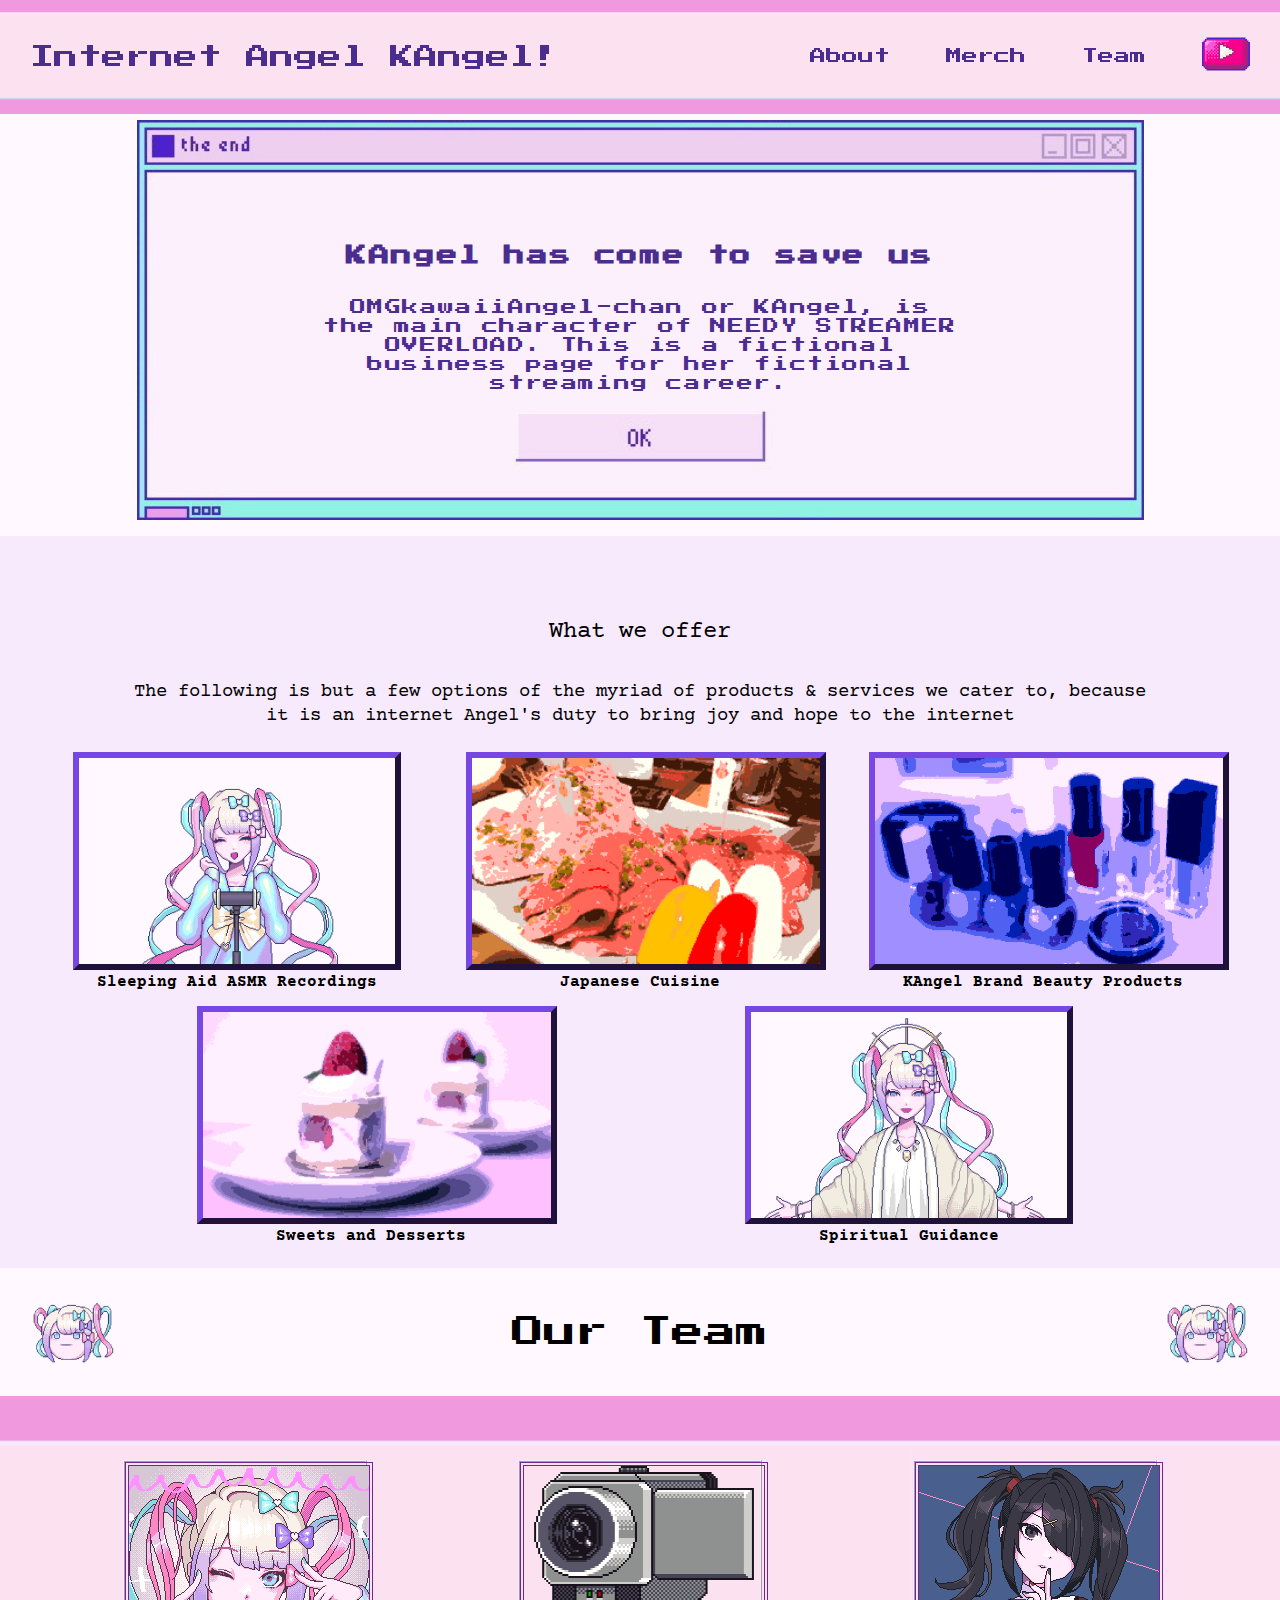
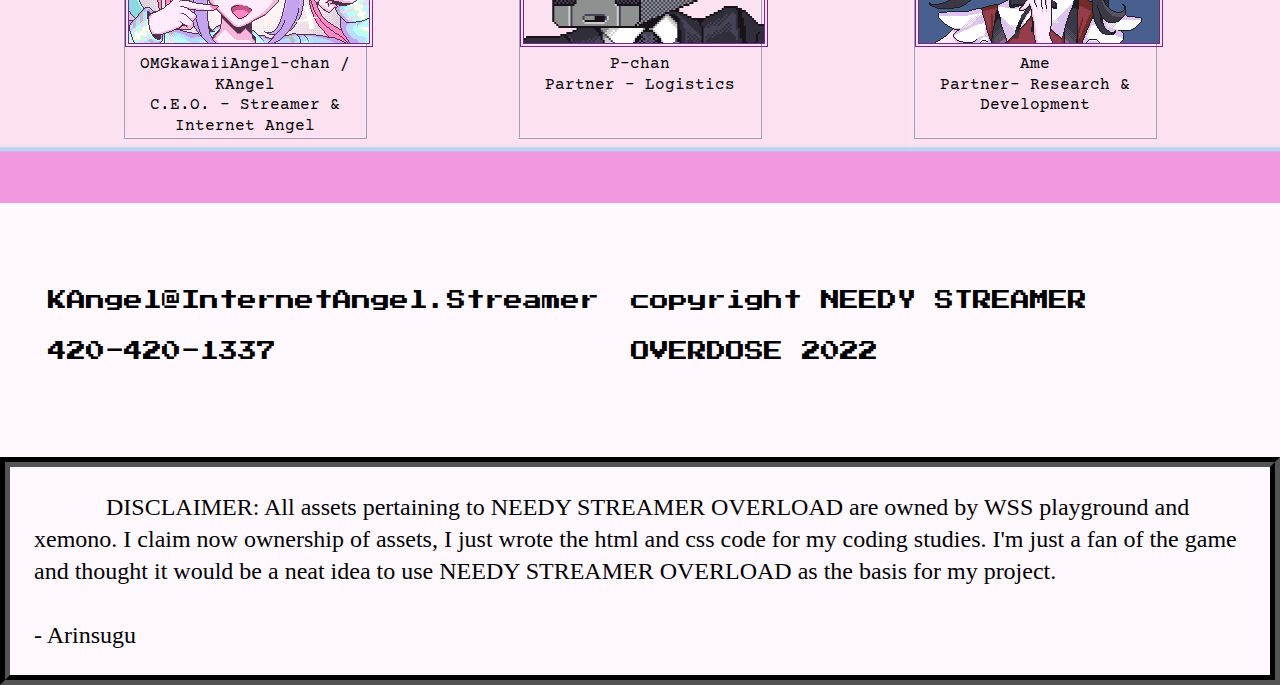
<file: Flexbox-Business/index.html>
<!DOCTYPE html>

<html>
  <head>
    <title>BLESS!</title>
    <link rel="shortcut icon" href="favicon.ico" type="image/x-icon">
    <link href="https://fonts.googleapis.com/css2?family=Courier+Prime&family=Press+Start+2P&display=swap" rel="stylesheet">
    <link rel="stylesheet" href="./Resources/reset.css">
    <link rel="stylesheet" href="./Resources/styles.css" type="text/css">
  </head>


  <body>

    <header>
      <div class="content">
        <a href="#" class="desktop logo">Internet Angel KAngel!</a>
        <a href="#" class="mobile logo"><img src="./Resources/icon_window_psyche.png"></a>
        <nav>
          <ul>
            <li><a href="#aboutkangel">About</a></li>
            <li><a href="#kangelgoodies">Merch</a></li>
            <li><a href="#p-chan">Team</a></li>
            <li><a href="https://www.instagram.com/explore/tags/needystreameroverload/"><img class="icon" src="./Resources/icon_desktop_youtube2.png" alt="instagram"></a></li>
          </ul>
        </nav>
      </div>
    </header>
  
    <div class="main">
  
      <div class="about" id="aboutkangel">
        <div class="content">
          <h2>KAngel has come to save us</h2>
          <h4>OMGkawaiiAngel-chan or KAngel, is the main character of NEEDY STREAMER OVERLOAD. This is a fictional business page for her fictional streaming career.</h4>
        </div>
      </div>
  
      <div id="kangelgoodies">
        <div class="kangelcontent">
          <div class="kcontentcontainer">
            <h2>What we offer</h2>
            <h4>The following is but a few options of the myriad of products & services we cater to, because it is an internet Angel's duty to bring joy and hope to the internet</h4>
          </div>
          <div class="merchies">
            <div class="merch">
              <img src="./Resources/ASMR.gif">
              <span>Sleeping Aid ASMR Recordings</span>
            </div>
            <div class="merch">
              <img src="./Resources/yakiniku.png">
              <span>Japanese Cuisine</span>
            </div>
            <div class="merch">
              <img src="./Resources/nerima_SDIM1416.png">
              <span>KAngel Brand Beauty Products</span>
            </div>
            <div class="merch">
              <img src="./Resources/SDIM1955.png">
              <span>Sweets and Desserts</span>
            </div>
            <div class="merch">
              <img src="./Resources/NeedyMessiahOverload.gif">
              <span>Spiritual Guidance</span>
            </div>
          </div>
        </div>
      </div>
  
      <div id="p-chan">
        <div class="pheader">
          <img src="./Resources/needy-streamer-overload-hhhhomeboyyyy.gif">
          <h2>Our Team</h2>
          <img src="./Resources/needy-streamer-overload-hhhhomeboyyyy.gif">
        </div>
        <div class="squadcontainer">
          <div class="KAngelsquad">
            <img src="./Resources/tweet_selfie_cho_start_001.png">
            <h3>OMGkawaiiAngel-chan / KAngel</h3>
            <p>C.E.O. - Streamer &amp; Internet Angel</p>
          </div>
          <div class="KAngelsquad">
            <img src="./Resources/tinder_cameraman.png">
            <h3>P-chan</h3>
            <p>Partner - Logistics</p>
          </div>
          <div class="KAngelsquad">
            <img src="./Resources/tweet_selfie_ame_cool_001.png">
            <h3>Ame</h3>
            <p>Partner- Research &amp; Development</p>
          </div>
        </div>
      </div>
  
        <div class="prayers">
          <h5 class="contact">KAngel@InternetAngel.Streamer <br> 420-420-1337 </h5>
          <h5 class="copyright">copyright NEEDY STREAMER OVERDOSE 2022</h5>
        </div>
  
    

      <!-- Below is just a disclaimer about the assets used -->
  
      <footer>
        <div class="credits">
          <p>DISCLAIMER: All assets pertaining to NEEDY STREAMER OVERLOAD are owned by WSS playground and xemono. I claim now ownership of assets, I just wrote the html and css code for my coding studies. I'm just a fan of the game and thought it would be a neat idea to use NEEDY STREAMER OVERLOAD as the basis for my project. <br><br> - Arinsugu</p>
        </div>
      </footer>
    </div>
  </body>
</html>
</file>
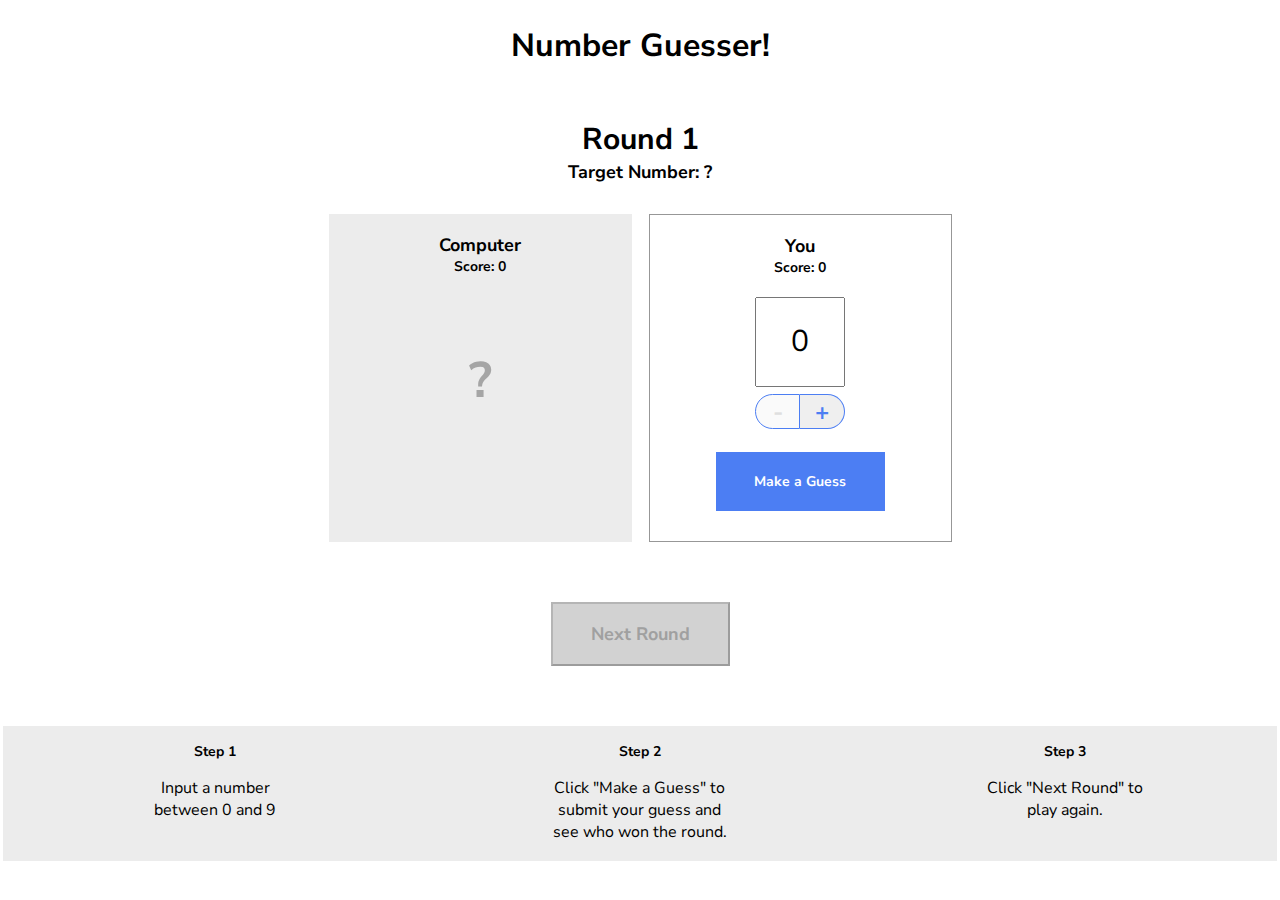
<file: Number-Guesser/index.html>
<!doctype html>

<html>
  <head>
    <title>Number Guesser</title>
    <link href="https://fonts.googleapis.com/css?family=Nunito+Sans:400,700" rel="stylesheet">
    <link rel="stylesheet" href="./style.css">
  </head>
  <body>
    <div class="game-container">
      <header>
        <h1>Number Guesser!</h1>
      </header>
      
      <div class="rounds">
        <p class="round-label">Round <span id="round-number">1</span></p>
        <p class="guess-label">Target Number: <span id="target-number">?</span></p>
      </div>

      <div class="guessing-area">
        <div class="guess computer-guess">
          <div class="guess-title">
            <p class="guess-label">Computer</p>
            <p class="score-label">Score: <span id="computer-score">0</span></p>
          </div>
          <p id="computer-guess">?</p>
          <p class="winning-text" id="computer-wins"></p>
        </div>
        <div class="guess human-guess">
          <div class="guess-title">
            <p class="guess-label">You</p>
            <p class="score-label">Score: <span id="human-score">0</span></p>
          </div>
          <input type="number" id="human-guess" min=0 max=9 value=0>
          <div class="number-controls">
            <button class="number-control left" id="subtract" disabled>-</button>
            <button class="number-control right" id="add">+</button>
          </div>
          <button class="button" id="guess">Make a Guess</button>
        </div>
      </div>

      <div class="next-round-container">
        <button class="button" id="next-round" disabled>Next Round</button>
      </div>

    </div>
    
    <div class="instructions">
      <div class="instruction">
        <h3>Step 1</h3>
        <p>Input a number between 0 and 9</p>
      </div>
      <div class="instruction">
        <h3>Step 2</h3>
        <p>Click "Make a Guess" to submit your guess and see who won the round.</p>
      </div>
      <div class="instruction">
        <h3>Step 3</h3>
        <p>Click "Next Round" to play again.</p>
      </div>
    </div>

    <script src="./script.js"></script>
    <script src="./game.js"></script>
  </body>
</html>
</file>
<file: Flexbox-Business/Resources/styles.css>
body {
  font-family: 'Courier Prime', Courier, monospace;
  background-color: #FFF8FF;
}

header {
  position: fixed;
  width: 100%;
  background-image: url('./login_0.png');
  background-position: center;
  background-size: contain;
  z-index: 5;
  font-family: 'Press Start 2P', 'Courier New', monospace;
}

header .content {
  display: flex;
  align-items: center;
  padding: 1.875rem;
}

header .logo {
  flex: 1;
  font-size: 2rem;
}

.content .mobile {
  display: none;
}

header nav ul {
  display: flex;
  align-items: center;
}

nav li {
  padding-left: 3.5rem;
}

nav a {
  vertical-align: bottom;
  line-height: 1.6;
  font-size: 1rem;
}

header a {
  color:#4B2D8F;
}

nav.icon {
  padding-left: .75rem;
  display: inline-block;
}

nav img {
  height: 3rem;
}

.main {
  position: relative;
  top: 7.5rem;
}

.about {
  display: flex;
  height: 400px;
  background-image: url('./THE END.jpg');
  background-repeat: no-repeat;
  background-position: center;
  background-size: contain;
  font-family: 'Press Start 2P', 'Courier New', monospace;
  margin: auto 0 1rem;
  min-height: 400px;
}

.about .content {
  color: #4B2D8F;
  width: 50%;
  margin: auto;
  position:relative;
  text-align: center;
  line-height: 1.2rem;
  letter-spacing: 0.1rem;
}

.about h2 {
  font-size: 1.3rem;
  font-weight: 600;
  padding-bottom: 2rem;
}


#kangelgoodies {
  margin: auto;
  padding-top: 5rem;
  background-color: #F7EAFC;
}

.kangelcontent {
  display: block;
  justify-content: center;
  align-items: center;
}

.kcontentcontainer {
  margin: auto 10%;
}

.merchies {
  display: inline-flex;
  flex-wrap: wrap;
  justify-content: space-evenly;
  align-items: center;
  padding: 1rem;
}

.merch {
  display: block;
  align-items: center;
  max-width: 348px;
  text-align: center;
  margin: 0.5rem;

}

.merch img {
  margin-left: auto;
  margin-right: auto;
  height: 206px;
  max-width: 348px;
  border: 6px outset #4B2D8F;
  background-color: #FFF8FF;
}

.merch span {
  padding: 5px;
  max-width: 348px;
  font-weight: bold;
  text-align: center;
}

#kangelgoodies h2 {
  font-size: 1.5rem;
  line-height: 2rem;
  padding-bottom: 2rem;
  text-align: center;
}

#kangelgoodies h4 {
  font-size: 1.2rem;
  line-height: 1.5rem;
  text-align: center;
}

#p-chan .pheader{
  display: flex;
  padding: 2em;
  align-items: center;
  justify-content: center;
}

.pheader h2{
  flex: 1;
  font-size: 2em;
  margin: auto;
  text-align: center;
  font-family:  'Press Start 2P', 'Courier New', monospace;
}

.pheader img {
  height:4rem;
  width: auto;
}

.squadcontainer {
  background-image: url('./login_0.png');
  background-position: center;
  background-size: contain;
  padding: 3rem;
  display: flex;
  flex-wrap: wrap;
  justify-content: space-around;
}

.KAngelsquad {
  margin: 1rem;
  max-width: 240px;
  flex-basis: 280px;
  font-size: 1rem;
  line-height: 1.3rem;
  border: 2px ridge #F7EAFC;
  text-align: center;
}

.KAngelsquad img {
  margin: auto auto auto auto;
  height: 177px;
  width: 240px;
  border: 4px double #732592;
}

.prayers {
  font-family:  'Press Start 2P', 'Courier New', monospace;
  padding: 2rem;
  margin: 1.5rem 0;
  display: flex;
  line-height: 3.2rem;
  justify-content: space-around;
}

.prayers h5 {
  display: block;
  font-size: 1.2rem;
  margin: 1rem;
}

.prayers .contact {
  margin: 1rem;
  flex: 1;
}
/* Footer for credits for assets used that aren't mine or free for commercial use */

footer {
  margin-top: 2rem;
  border: 10px groove #000000;
}

.credits {
  display: inline-flex;
  align-items: center;
  justify-content: center;
}

.credits p {
  padding: 1em;
  margin: auto;
  font-size: 1.5rem;
  font-family:  Georgia, 'Times New Roman', Times, serif;
  line-height: 2rem;
  text-align: left;
  text-indent: 3em;
}
/* .prayers {
  font-family:  'Press Start 2P', 'Courier New', monospace;
  padding: 2rem;
  margin: 1.5rem 0;
  display: flex;
  line-height: 3.2rem;
  justify-content: space-around;
}

.prayers h5 {
  display: block;
  font-size: 1.2rem;
}

.prayers .contact {
  flex: 1;

}
*/
@media only screen and (max-width: 1300px) {
  header .logo {
    font-size: 1.5rem;
  }
}

@media only screen and (max-width: 1100px) {
  header .logo {
    font-size: 1.2rem;
    line-height: 1.5rem;
  }

  nav {
    font-size: 1rem;
  }

  .about .content {
    width: 70%;
  }
}

@media only screen and (max-width: 900px) {
  .desktop.logo {
    display: none;
  }

  .mobile.logo {
    display: block;
    flex: 1;
  }
  .mobile.logo img {
    max-height: 3rem;
    margin-right: 1rem;
  }

  .about {
    background-size: cover;
    height: 500px;
  }

  .about .content {
    width: 90%;
  }

  .squadcontainer {
    background-size:cover;
  }

  .prayers {
    flex-wrap: wrap;
  }

  .prayers h5 {
    font-size: 0.8rem;
    line-height: 1.2rem;
  }
}


@media only screen and (max-width: 700px) {
  nav {
    font-size: 0.9rem;
  }

  nav li {
    padding-left: 1rem;
  }
}

@media only screen and (max-width: 500px) {
  nav {
    font-size: 0.8rem;
  }

  .pheader {
    padding-left: 0;
    padding-right: 0;
  }

  .pheader h2 {
    line-height: 2rem;
  }

  nav li {
    padding-left: 0.5rem;
  }
}
</file>
<file: Number-Guesser/style.css>
* {
  font-family: 'Nunito Sans';
  box-sizing: border-box;
}

body {
  margin: 0 auto;
  padding: 3px;
  background-color: #fff;
}

.game-container {
  max-width: 640px;
  margin: 0 auto;
  text-align: center;
}

header {
  display: flex;
  justify-content: center
}

.rounds {
  display: flex;
  flex-direction: column;
  align-items: center;
  margin-bottom: 30px;
}

.round-label {
  font-size: 30px;
  font-weight: 700;
  margin-bottom: 0px;
}

.guess {
  min-width: 303px;
  height: 328px;
  display: flex;
  flex-direction: column;
  align-items: center;
  padding: 19px;
}

.guessing-area {
  display: flex;
  justify-content: space-around;
  align-items: flex-start;
  margin-bottom: 60px;
}

.guess-title {
  display: flex;
  flex-direction: column;
  align-items: center;
  justify-content: flex-start;
  margin-bottom: 20px;
}

.guess-label {
  font-size: 18px;
  font-weight: 700;
  margin: 0;
}

.score-label {
  font-size: 14px;
  font-weight: 700;
  margin: 0;
}

.target-guess {
  display: flex;
  flex-direction: column;
  align-items: center;
  justify-content: flex-start;
}

.computer-guess {
  background-color: #ececec;
}

#computer-guess {
  font-size: 50px;
  font-weight: 700;
  color: #a5a5a5;
}

.human-guess {
  border: 1px solid #979797;
}

.guess input {
  height: 90px;
  width: 90px;
  font-size: 30px;
  text-align: center;
  margin: 0 auto;
  margin-bottom: 7px;
}

.number-controls {
  font-size: 0;
  margin-bottom: 23px;
}

.number-control {
  border: solid 1px #4c7ef3;
  display: inline-block;
  width: 45px;
  height: 35px;
  font-size: 24px;
  font-weight: 700;
  color: #4c7ef3;
  cursor: pointer;
}

.number-controls button[disabled] {
  color: #dfdfdf;
  cursor: default;
}

.left {
  border-top-left-radius: 22.5px;
  border-bottom-left-radius: 22.5px;
}

.right {
  border-top-right-radius: 22.5px;
  border-bottom-right-radius: 22.5px;
  border-left-width: 0px;
}

.controls {
  display: flex;
  justify-content: space-around;
}

.button {
  background-color: #4c7ef3;
  color: #fff;
  cursor: pointer;
}

#guess {
  padding: 20px;
  width: 169px;
  height: 59px;
  border: none;
  font-weight: 700;
  font-size: 14px;
}

input[type=number]::-webkit-inner-spin-button {
  -webkit-appearance: none;
}

#next-round {
  width: 179px;
  height: 64px;
  font-size: 18px;
  font-weight: bold;
  margin-left: auto;
  margin-right: auto;
  margin-bottom: 60px;
}
  
.button[disabled] {
  background-color: #d2d2d2;
  color: #a0a0a0;
  cursor: default;
}

.instructions {
  background-color: #ececec;
  width: 100%;
  display: flex;
  justify-content: space-around;
}

.instruction {
  width: 180px;
  padding: 2px;
  text-align: center;
}

.instructions h3 {
  font-size: 14px;
}


.winning-text, .winning-text[disabled] {
  color: #ec3636;
  font-weight: 700;
}
</file>
